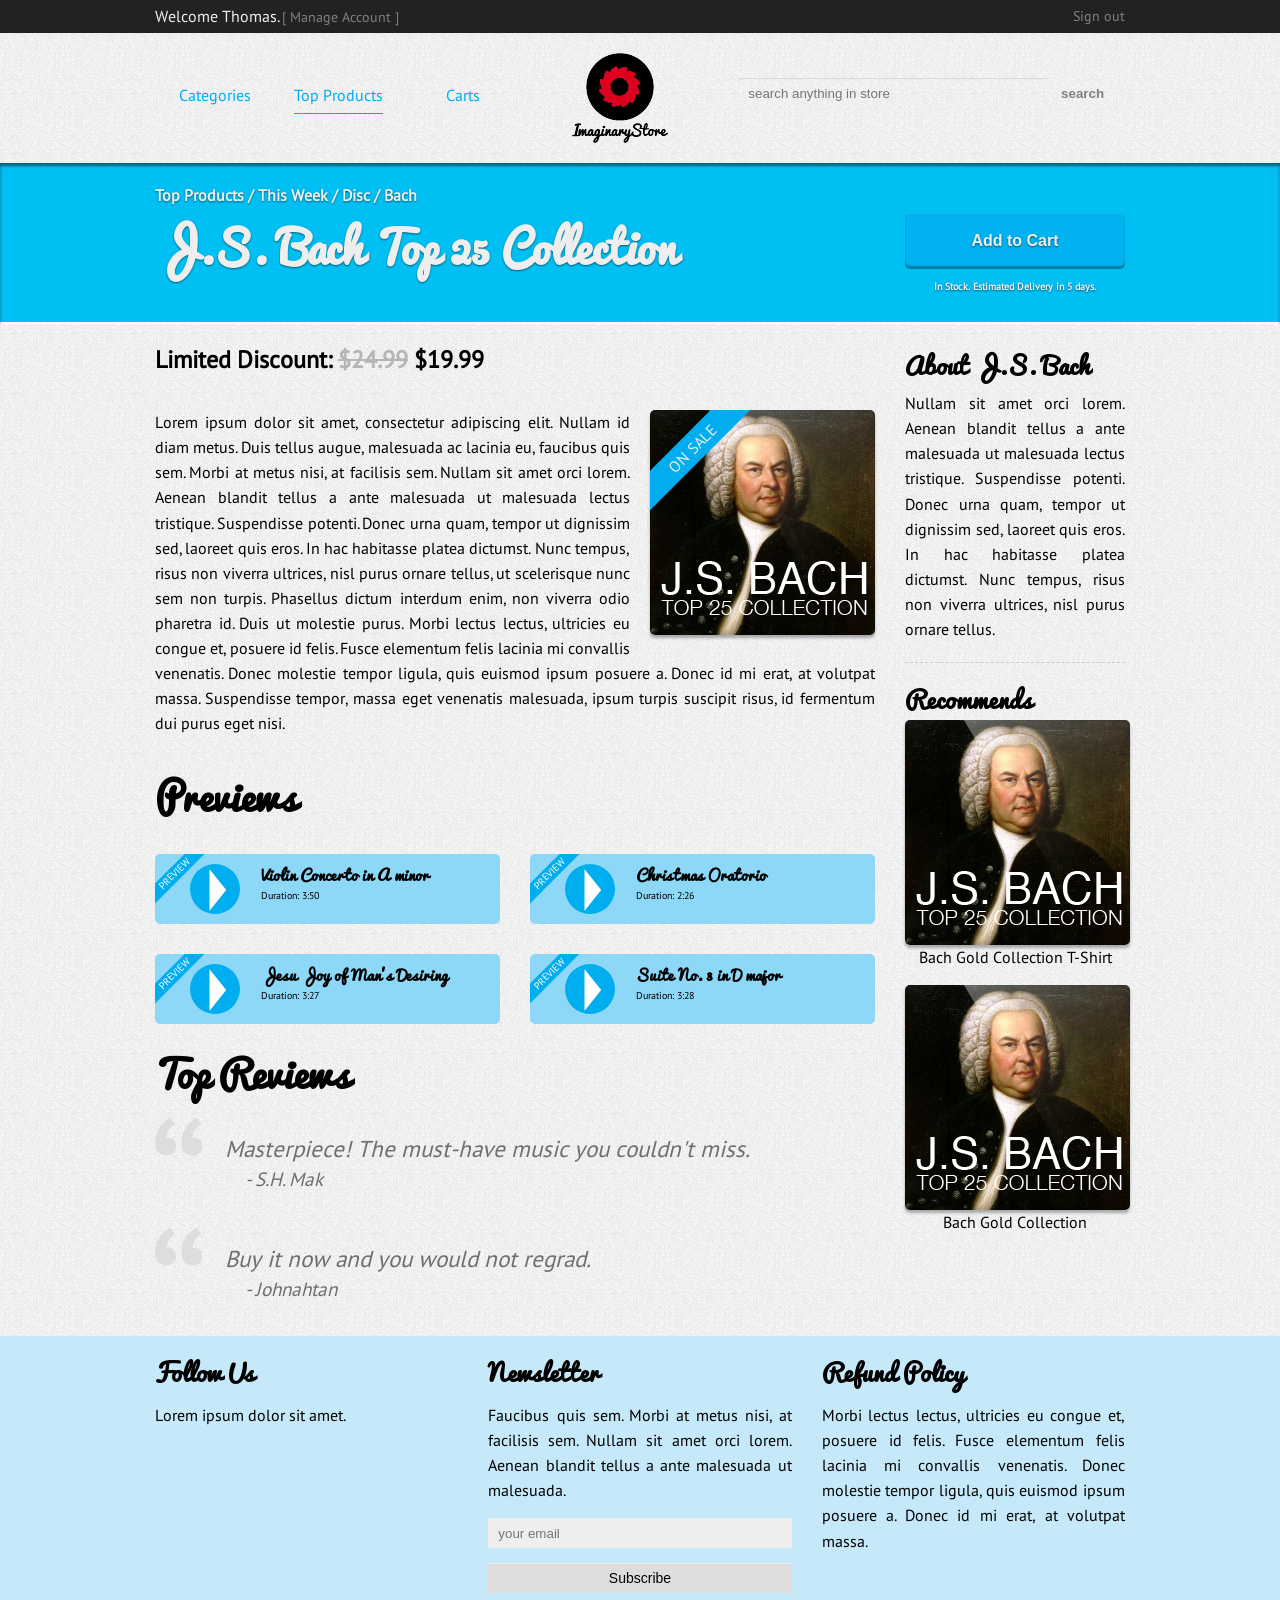
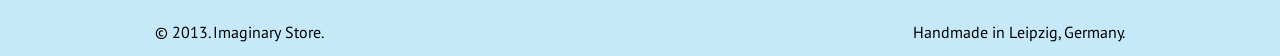
<file: index.html>
<!doctype html>
<html>
  <head>
    <meta charset="utf-8" />
    <meta name="viewport" content="width=device-width, initial-scale=1" />
    <title>Imaginary Store</title>
    <link href="style.css" rel="stylesheet" type="text/css" />
  </head>

  <body>
    <header id="top">
      <div class="fix-size">
        <p class="c9 left">Welcome Thomas. <a href="">[ Manage Account ]</a></p>
        <p class="c3 left">
          <a href="#main-nav" class="hide"
            ><img src="images/nav-btn.png" alt="button"
          /></a>
          <a href="" class="right">Sign out</a>
        </p>
      </div>
      <div class="clear"></div>
    </header>
    <!-- header -->

    <nav>
      <div class="fix-size">
        <ul class="c5 left show">
          <li><a href="">Categories</a></li>
          <li><a href="">Top Products</a></li>
          <li><a href="">Carts</a></li>
        </ul>
        <a href="" class="c2 left c">
          <img src="images/logo.png" alt="logo" />
        </a>
        <form action="#" class="c5 left show">
          <input
            type="search"
            placeholder="search anything in store"
            required
          />
          <input type="submit" value="search" />
        </form>
      </div>
      <div class="clear"></div>
    </nav>
    <!-- nav -->

    <section id="banner">
      <div class="fix-size">
        <section class="c9 left c">
          <p>Top Products / This Week / Disc / Bach</p>
          <h1>J.S. Bach Top 25 Collection</h1>
        </section>
        <aside class="c3 left c">
          <button>Add to Cart</button>
          <p>In Stock. Estimated Delivery in 5 days.</p>
        </aside>
      </div>
      <div class="clear"></div>
    </section>
    <!-- banner -->

    <section id="main">
      <div class="fix-size">
        <section class="c9 left c">
          <h3>Limited Discount: <del>$24.99</del> $19.99</h3>
          <div class="trans right">
            <div class="cover">
              <div class="face">
                <p class="on-sale">ON SALE</p>
              </div>
              <div class="face back">
                <b>J.S. Bach - Top 25 Collection</b>
                <ol>
                  <li>Violin Concerto in A minor</li>
                  <li>Christmas Oratorio</li>
                  <li>Jesu Joy of Man's Desiring</li>
                  <li>Suite No. 3 in D major</li>
                  <!-- text -->
                </ol>
              </div>
            </div>
          </div>
          <!-- trans -->

          <p>
            Lorem ipsum dolor sit amet, consectetur adipiscing elit. Nullam id
            diam metus. Duis tellus augue, malesuada ac lacinia eu, faucibus
            quis sem. Morbi at metus nisi, at facilisis sem. Nullam sit amet
            orci lorem. Aenean blandit tellus a ante malesuada ut malesuada
            lectus tristique. Suspendisse potenti. Donec urna quam, tempor ut
            dignissim sed, laoreet quis eros. In hac habitasse platea dictumst.
            Nunc tempus, risus non viverra ultrices, nisl purus ornare tellus,
            ut scelerisque nunc sem non turpis. Phasellus dictum interdum enim,
            non viverra odio pharetra id. Duis ut molestie purus. Morbi lectus
            lectus, ultricies eu congue et, posuere id felis. Fusce elementum
            felis lacinia mi convallis venenatis. Donec molestie tempor ligula,
            quis euismod ipsum posuere a. Donec id mi erat, at volutpat massa.
            Suspendisse tempor, massa eget venenatis malesuada, ipsum turpis
            suscipit risus, id fermentum dui purus eget nisi.<!-- text -->
          </p>

          <h2>Previews</h2>
          <ul class="preview">
            <li class="left">
              <a href="">
                <div class="c3 left">
                  <p class="title">PREVIEW</p>
                  <div class="circle"><div class="triangle">&#9658;</div></div>
                </div>
                <div class="c9 left">
                  <b>Violin Concerto in A minor</b
                  ><!-- text -->
                  <small>Duration: 3:50</small>
                </div>
                <div class="clear"></div>
              </a>
            </li>
            <!-- element -->

            <li class="right">
              <a href="">
                <div class="c3 left">
                  <p class="title">PREVIEW</p>
                  <div class="circle"><div class="triangle">&#9658;</div></div>
                </div>
                <div class="c9 left">
                  <b>Christmas Oratorio</b
                  ><!-- text -->
                  <small>Duration: 2:26</small>
                </div>
                <div class="clear"></div>
              </a>
            </li>
            <!-- element -->
            <li class="clear"></li>

            <li class="left">
              <a href="">
                <div class="c3 left">
                  <p class="title">PREVIEW</p>
                  <div class="circle"><div class="triangle">&#9658;</div></div>
                </div>
                <div class="c9 left">
                  <b>Jesu Joy of Man's Desiring</b
                  ><!-- text -->
                  <small>Duration: 3:27</small>
                </div>
                <div class="clear"></div>
              </a>
            </li>
            <!-- element -->

            <li class="right">
              <a href="">
                <div class="c3 left">
                  <p class="title">PREVIEW</p>
                  <div class="circle"><div class="triangle">&#9658;</div></div>
                </div>
                <div class="c9 left">
                  <b>Suite No. 3 in D major</b
                  ><!-- text -->
                  <small>Duration: 3:28</small>
                </div>
                <div class="clear"></div>
              </a>
            </li>
            <!-- element -->
          </ul>
          <div class="clear"></div>

          <h2>Top Reviews</h2>
          <blockquote>
            <div class="quote">&ldquo;</div>
            <p>
              Masterpiece! The must-have music you couldn't miss.<small
                >- S.H. Mak</small
              >
            </p>
          </blockquote>

          <blockquote>
            <div class="quote">&ldquo;</div>
            <p>
              Buy it now and you would not regrad. <small>- Johnahtan</small>
            </p>
          </blockquote>
        </section>
        <aside class="c3 left c">
          <h3>About J.S. Bach</h3>
          <p class="about">
            Nullam sit amet orci lorem. Aenean blandit tellus a ante malesuada
            ut malesuada lectus tristique. Suspendisse potenti. Donec urna quam,
            tempor ut dignissim sed, laoreet quis eros. In hac habitasse platea
            dictumst. Nunc tempus, risus non viverra ultrices, nisl purus ornare
            tellus.
          </p>

          <h3>Recommends</h3>
          <div class="aside-cover">
            <div class="trans">
              <div class="cover">
                <div class="face"></div>
                <div class="face back">
                  <b>J.S. Bach - Top 25 Collection</b>
                  <ol>
                    <li>Violin Concerto in A minor</li>
                    <li>Christmas Oratorio</li>
                    <li>Jesu Joy of Man's Desiring</li>
                    <li>Suite No. 3 in D major</li>
                    <!-- text -->
                  </ol>
                  <button>Go to Album</button>
                </div>
              </div>
            </div>
            <!-- trans -->
            <p>Bach Gold Collection T-Shirt</p>
          </div>
          <!-- aside cover -->

          <div class="aside-cover">
            <div class="trans">
              <div class="cover">
                <div class="face"></div>
                <div class="face back">
                  <b>J.S. Bach - Top 25 Collection</b>
                  <ol>
                    <li>Violin Concerto in A minor</li>
                    <li>Christmas Oratorio</li>
                    <li>Jesu Joy of Man's Desiring</li>
                    <li>Suite No. 3 in D major</li>
                    <!-- text -->
                  </ol>
                  <button>Go to Album</button>
                </div>
              </div>
            </div>
            <!-- trans -->
            <p>Bach Gold Collection</p>
          </div>
          <!-- aside cover -->
        </aside>
      </div>
      <div class="clear"></div>

      <nav id="main-nav" class="c12 c hide">
        <ul>
          <li>
            <a href="#top"><span class="arrow"></span>Back to Top</a>
          </li>
          <li><a href="">Categories</a></li>
          <li><a href="">Top Products</a></li>
          <li><a href="">Carts</a></li>
          <li><a href="">Your Account</a></li>
        </ul>
        <form action="#">
          <input type="search" placeholder="search in store" required />
          <input type="submit" value="go" />
        </form>
      </nav>
      <!-- main nav -->
      <div class="clear"></div>
    </section>
    <!-- main -->

    <section id="info">
      <div class="fix-size">
        <div class="c4 left c">
          <h3>Follow Us</h3>
          <p>Lorem ipsum dolor sit amet.</p>
        </div>
        <div class="c4 left c">
          <h3>Newsletter</h3>
          <p>
            Faucibus quis sem. Morbi at metus nisi, at facilisis sem. Nullam sit
            amet orci lorem. Aenean blandit tellus a ante malesuada ut
            malesuada.
          </p>
          <form action="#">
            <input type="email" placeholder="your email" required />
            <input type="submit" value="Subscribe" />
          </form>
        </div>
        <div class="c4 left c">
          <h3>Refund Policy</h3>
          <p>
            Morbi lectus lectus, ultricies eu congue et, posuere id felis. Fusce
            elementum felis lacinia mi convallis venenatis. Donec molestie
            tempor ligula, quis euismod ipsum posuere a. Donec id mi erat, at
            volutpat massa.
          </p>
        </div>
      </div>
      <div class="clear"></div>
    </section>
    <!-- info -->

    <footer>
      <div class="fix-size">
        <div class="c12 c">
          <span>&copy; 2013. Imaginary Store.</span>
          <span class="right">Handmade in Leipzig, Germany.</span>
        </div>
      </div>
      <div class="clear"></div>
    </footer>
    <!-- footer -->
  </body>
</html>
</file>
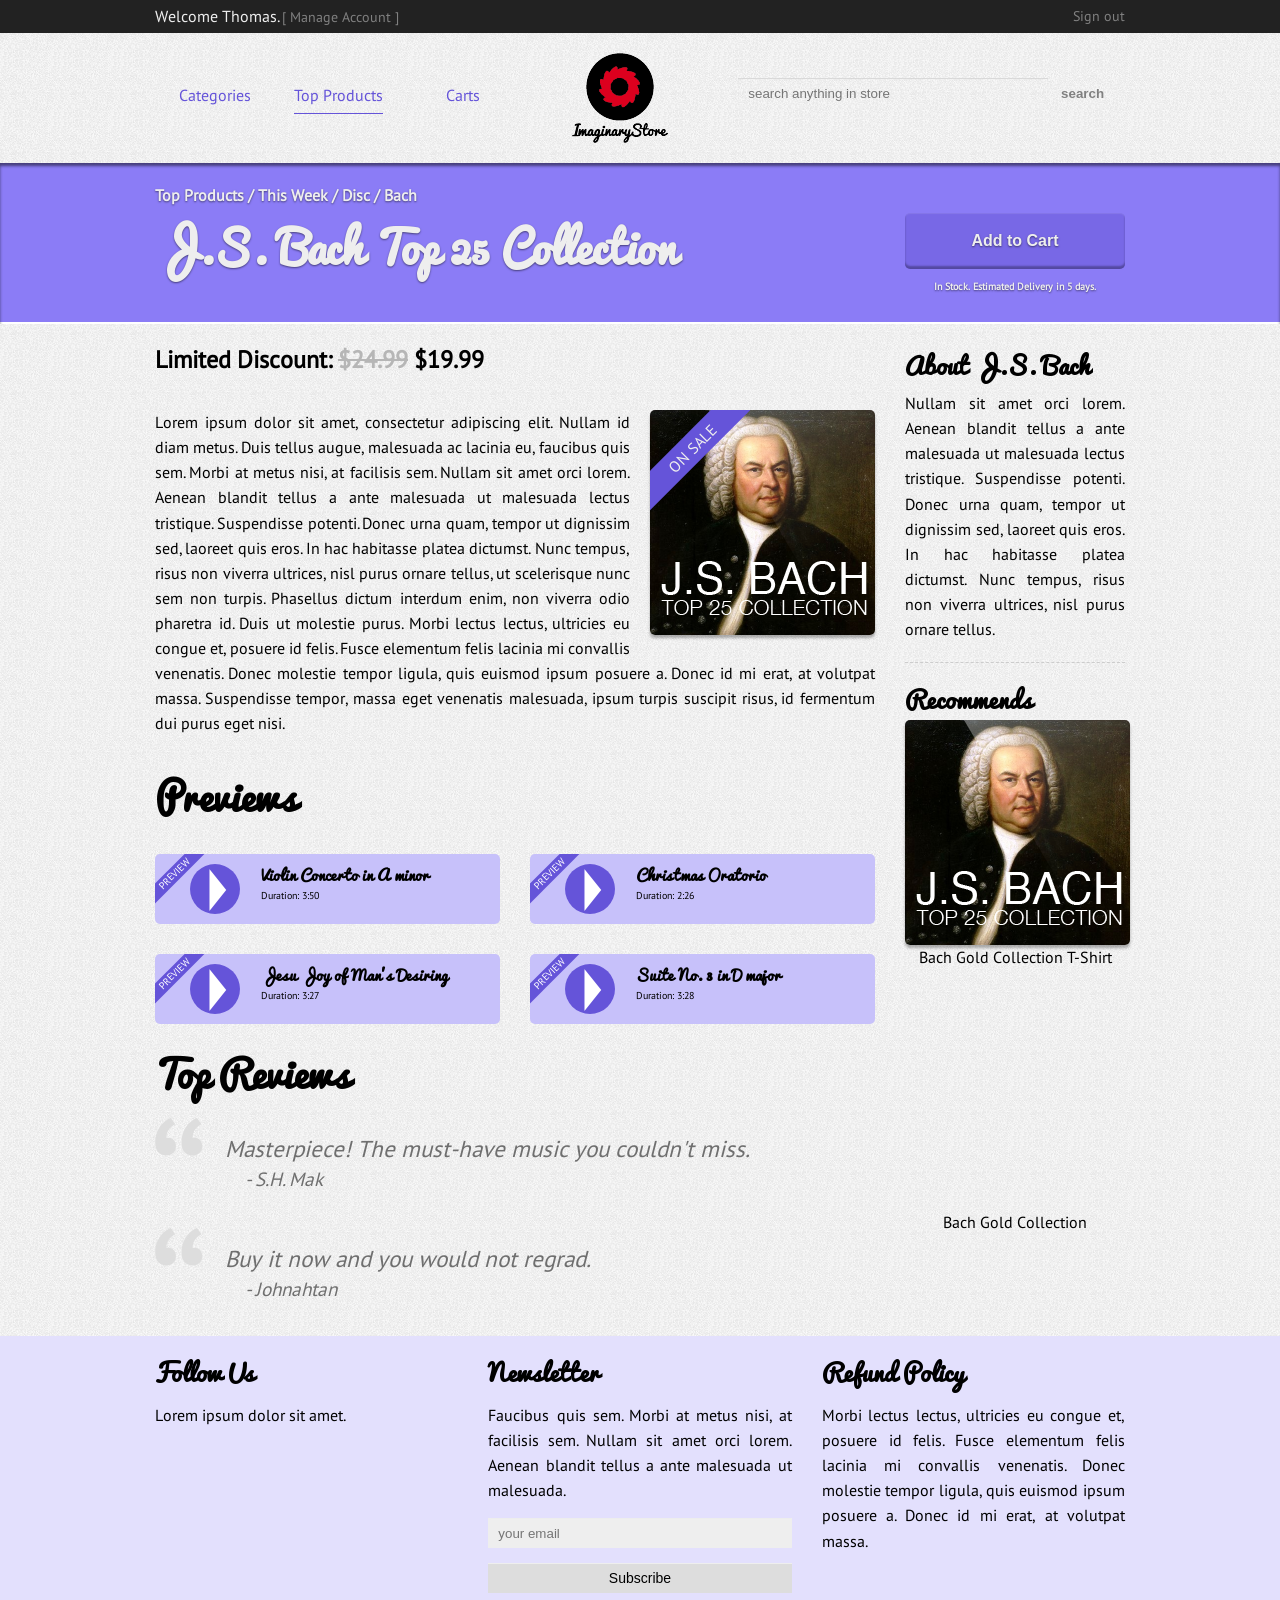
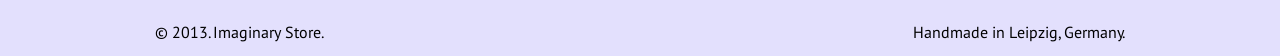
<file: index-purple.html>
<!doctype html>
<html>
  <head>
    <meta charset="utf-8" />
    <meta name="viewport" content="width=device-width, initial-scale=1" />
    <title>Imaginary Store</title>
    <link href="style-purple.css" rel="stylesheet" type="text/css" />
  </head>

  <body>
    <header id="top">
      <div class="fix-size">
        <p class="c9 left">Welcome Thomas. <a href="">[ Manage Account ]</a></p>
        <p class="c3 left">
          <a href="#main-nav" class="hide"
            ><img src="images/nav-btn.png" alt="button"
          /></a>
          <a href="" class="right">Sign out</a>
        </p>
      </div>
      <div class="clear"></div>
    </header>
    <!-- header -->

    <nav>
      <div class="fix-size">
        <ul class="c5 left show">
          <li><a href="">Categories</a></li>
          <li><a href="">Top Products</a></li>
          <li><a href="">Carts</a></li>
        </ul>
        <a href="" class="c2 left c">
          <img src="images/logo.png" alt="logo" />
        </a>
        <form action="#" class="c5 left show">
          <input
            type="search"
            placeholder="search anything in store"
            required
          />
          <input type="submit" value="search" />
        </form>
      </div>
      <div class="clear"></div>
    </nav>
    <!-- nav -->

    <section id="banner">
      <div class="fix-size">
        <section class="c9 left c">
          <p>Top Products / This Week / Disc / Bach</p>
          <h1>J.S. Bach Top 25 Collection</h1>
        </section>
        <aside class="c3 left c">
          <button>Add to Cart</button>
          <p>In Stock. Estimated Delivery in 5 days.</p>
        </aside>
      </div>
      <div class="clear"></div>
    </section>
    <!-- banner -->

    <section id="main">
      <div class="fix-size">
        <section class="c9 left c">
          <h3>Limited Discount: <del>$24.99</del> $19.99</h3>
          <div class="trans right">
            <div class="cover">
              <div class="face">
                <p class="on-sale">ON SALE</p>
              </div>
              <div class="face back">
                <b>J.S. Bach - Top 25 Collection</b>
                <ol>
                  <li>Violin Concerto in A minor</li>
                  <li>Christmas Oratorio</li>
                  <li>Jesu Joy of Man's Desiring</li>
                  <li>Suite No. 3 in D major</li>
                  <!-- text -->
                </ol>
              </div>
            </div>
          </div>
          <!-- trans -->

          <p>
            Lorem ipsum dolor sit amet, consectetur adipiscing elit. Nullam id
            diam metus. Duis tellus augue, malesuada ac lacinia eu, faucibus
            quis sem. Morbi at metus nisi, at facilisis sem. Nullam sit amet
            orci lorem. Aenean blandit tellus a ante malesuada ut malesuada
            lectus tristique. Suspendisse potenti. Donec urna quam, tempor ut
            dignissim sed, laoreet quis eros. In hac habitasse platea dictumst.
            Nunc tempus, risus non viverra ultrices, nisl purus ornare tellus,
            ut scelerisque nunc sem non turpis. Phasellus dictum interdum enim,
            non viverra odio pharetra id. Duis ut molestie purus. Morbi lectus
            lectus, ultricies eu congue et, posuere id felis. Fusce elementum
            felis lacinia mi convallis venenatis. Donec molestie tempor ligula,
            quis euismod ipsum posuere a. Donec id mi erat, at volutpat massa.
            Suspendisse tempor, massa eget venenatis malesuada, ipsum turpis
            suscipit risus, id fermentum dui purus eget nisi.<!-- text -->
          </p>

          <h2>Previews</h2>
          <ul class="preview">
            <li class="left">
              <a href="">
                <div class="c3 left">
                  <p class="title">PREVIEW</p>
                  <div class="circle"><div class="triangle">&#9658;</div></div>
                </div>
                <div class="c9 left">
                  <b>Violin Concerto in A minor</b
                  ><!-- text -->
                  <small>Duration: 3:50</small>
                </div>
                <div class="clear"></div>
              </a>
            </li>
            <!-- element -->

            <li class="right">
              <a href="">
                <div class="c3 left">
                  <p class="title">PREVIEW</p>
                  <div class="circle"><div class="triangle">&#9658;</div></div>
                </div>
                <div class="c9 left">
                  <b>Christmas Oratorio</b
                  ><!-- text -->
                  <small>Duration: 2:26</small>
                </div>
                <div class="clear"></div>
              </a>
            </li>
            <!-- element -->
            <li class="clear"></li>

            <li class="left">
              <a href="">
                <div class="c3 left">
                  <p class="title">PREVIEW</p>
                  <div class="circle"><div class="triangle">&#9658;</div></div>
                </div>
                <div class="c9 left">
                  <b>Jesu Joy of Man's Desiring</b
                  ><!-- text -->
                  <small>Duration: 3:27</small>
                </div>
                <div class="clear"></div>
              </a>
            </li>
            <!-- element -->

            <li class="right">
              <a href="">
                <div class="c3 left">
                  <p class="title">PREVIEW</p>
                  <div class="circle"><div class="triangle">&#9658;</div></div>
                </div>
                <div class="c9 left">
                  <b>Suite No. 3 in D major</b
                  ><!-- text -->
                  <small>Duration: 3:28</small>
                </div>
                <div class="clear"></div>
              </a>
            </li>
            <!-- element -->
          </ul>
          <div class="clear"></div>

          <h2>Top Reviews</h2>
          <blockquote>
            <div class="quote">&ldquo;</div>
            <p>
              Masterpiece! The must-have music you couldn't miss.<small
                >- S.H. Mak</small
              >
            </p>
          </blockquote>

          <blockquote>
            <div class="quote">&ldquo;</div>
            <p>
              Buy it now and you would not regrad. <small>- Johnahtan</small>
            </p>
          </blockquote>
        </section>
        <aside class="c3 left c">
          <h3>About J.S. Bach</h3>
          <p class="about">
            Nullam sit amet orci lorem. Aenean blandit tellus a ante malesuada
            ut malesuada lectus tristique. Suspendisse potenti. Donec urna quam,
            tempor ut dignissim sed, laoreet quis eros. In hac habitasse platea
            dictumst. Nunc tempus, risus non viverra ultrices, nisl purus ornare
            tellus.
          </p>

          <h3>Recommends</h3>
          <div class="aside-cover">
            <div class="trans">
              <div class="cover">
                <div class="face"></div>
                <div class="face back">
                  <b>J.S. Bach - Top 25 Collection</b>
                  <ol>
                    <li>Violin Concerto in A minor</li>
                    <li>Christmas Oratorio</li>
                    <li>Jesu Joy of Man's Desiring</li>
                    <li>Suite No. 3 in D major</li>
                    <!-- text -->
                  </ol>
                  <button>Go to Album</button>
                </div>
              </div>
            </div>
            <!-- trans -->
            <p>Bach Gold Collection T-Shirt</p>
          </div>
          <!-- aside cover -->

          <div class="aside-cover">
            <div class="trans">
              <div class="cover">
                <div class="face"></div>
                <div class="face back">
                  <b>J.S. Bach - Top 25 Collection</b>
                  <ol>
                    <li>Violin Concerto in A minor</li>
                    <li>Christmas Oratorio</li>
                    <li>Jesu Joy of Man's Desiring</li>
                    <li>Suite No. 3 in D major</li>
                    <!-- text -->
                  </ol>
                  <button>Go to Album</button>
                </div>
              </div>
            </div>
            <!-- trans -->
            <p>Bach Gold Collection</p>
          </div>
          <!-- aside cover -->
        </aside>
      </div>
      <div class="clear"></div>

      <nav id="main-nav" class="c12 c hide">
        <ul>
          <li>
            <a href="#top"><span class="arrow"></span>Back to Top</a>
          </li>
          <li><a href="">Categories</a></li>
          <li><a href="">Top Products</a></li>
          <li><a href="">Carts</a></li>
          <li><a href="">Your Account</a></li>
        </ul>
        <form action="#">
          <input type="search" placeholder="search in store" required />
          <input type="submit" value="go" />
        </form>
      </nav>
      <!-- main nav -->
      <div class="clear"></div>
    </section>
    <!-- main -->

    <section id="info">
      <div class="fix-size">
        <div class="c4 left c">
          <h3>Follow Us</h3>
          <p>Lorem ipsum dolor sit amet.</p>
        </div>
        <div class="c4 left c">
          <h3>Newsletter</h3>
          <p>
            Faucibus quis sem. Morbi at metus nisi, at facilisis sem. Nullam sit
            amet orci lorem. Aenean blandit tellus a ante malesuada ut
            malesuada.
          </p>
          <form action="#">
            <input type="email" placeholder="your email" required />
            <input type="submit" value="Subscribe" />
          </form>
        </div>
        <div class="c4 left c">
          <h3>Refund Policy</h3>
          <p>
            Morbi lectus lectus, ultricies eu congue et, posuere id felis. Fusce
            elementum felis lacinia mi convallis venenatis. Donec molestie
            tempor ligula, quis euismod ipsum posuere a. Donec id mi erat, at
            volutpat massa.
          </p>
        </div>
      </div>
      <div class="clear"></div>
    </section>
    <!-- info -->

    <footer>
      <div class="fix-size">
        <div class="c12 c">
          <span>&copy; 2013. Imaginary Store.</span>
          <span class="right">Handmade in Leipzig, Germany.</span>
        </div>
      </div>
      <div class="clear"></div>
    </footer>
    <!-- footer -->
  </body>
</html>
</file>
<file: style.css>
@charset "utf-8";
/* CSS Document */
* {
  margin: 0;
  padding: 0;
}
ul li {
  list-style: none;
}
a {
  text-decoration: none;
}
.clear {
  clear: both;
}
.left {
  float: left;
}
.right {
  float: right;
}
.hide {
  display: none;
}
::selection {
  background: #dc001e;
  color: #fff;
}
::-moz-selection {
  background: #dc001e;
  color: #fff;
}
.c2 {
  width: 16.6666%;
}
.c3 {
  width: 25%;
}
.c4 {
  width: 33.3333%;
}
.c5 {
  width: 41.6666%;
}
.c9 {
  width: 75%;
}
.c12 {
  width: 100%;
}
.c2,
.c3,
.c4,
.c5,
.c9,
.c12 {
  padding: 0 15px;
  box-sizing: border-box;
  -moz-box-sizing: border-box;
}
.fix-size {
  max-width: 1000px;
  margin: auto;
}
/* core */
@font-face {
  font-family: font1;
  src: url(fonts/pacifico.woff);
}
@font-face {
  font-family: font2;
  src: url(fonts/ptsans.woff);
}
body {
  font-family: font2;
  font-size: 15.5px;
  color: #222;
  background: url(images/bg.png);
  line-height: 1.62em;
}
/* header */
header {
  color: #eee;
  background: #222;
  line-height: 32px;
}
header a {
  color: #808080;
  font-size: 14px;
}
/* footer */
footer {
  color: #eee;
  background: #222;
  line-height: 48px;
}
/* nav */
body > nav ul {
  margin-top: 45px;
}
body > nav ul li {
  width: 31%;
  display: inline-block;
  text-align: center;
}
body > nav ul li a {
  color: #dc001e;
  display: inline-block;
  padding: 5px 0;
}
body > nav ul li:nth-child(2) a {
  border-bottom: solid 1px;
}
body > nav ul:hover li a {
  border-bottom: none;
}
body > nav ul li:hover a {
  border-bottom: solid 1px;
}
body > nav a.c2 {
  display: block;
}
body > nav a img {
  display: block;
  margin: 20px 0;
}
body > nav form {
  margin-top: 45px;
}
input,
button {
  width: 100%;
  height: 30px;
  color: #a9a9a9;
  background: none;
  border: none;
  outline: none;
}
body > nav input[type="search"] {
  width: 80%;
  box-shadow: inset 0 1px 1px rgba(210, 210, 210, 0.8);
  text-indent: 10px;
}
body > nav input[type="search"]:focus {
  background: #fff;
  box-shadow: inset 0 1px 1px rgba(170, 170, 170, 0.7);
}
body > nav input[type="submit"] {
  width: 16%;
  font-weight: bold;
  color: #808080;
}
body > nav input[type="search"]:focus + input {
  background: #fff;
  box-shadow: inset 0 1px 1px rgba(170, 170, 170, 0.7);
}
/* banner */
#banner {
  background: #c33;
  box-shadow:
    inset 0 3px 3px rgba(0, 0, 0, 0.5),
    inset 0 -2px #fff;
  font-weight: bold;
  padding: 20px 0;
  color: #eee;
  text-shadow: 0 1px 2px rgba(0, 0, 0, 0.5);
}
h1,
h2,
h3 {
  font-family: font1;
  line-height: normal;
  padding-bottom: 10px;
}
h1 {
  font-size: 44px;
}
h2 {
  font-size: 38px;
}
h3 {
  font-size: 24px;
}
#banner aside button {
  height: 56px;
  border-radius: 5px;
  margin-top: 30px;
  font-size: 16px;
  font-weight: bold;
  color: #eee;
  box-shadow:
    inset 0 -3px 2px rgba(0, 0, 0, 0.3),
    inset 0 1px 1px rgba(255, 255, 255, 0.1);
  background: #b23434;
  text-shadow: 0 1px 2px rgba(0, 0, 0, 0.5);
}
#banner aside button:hover {
  box-shadow:
    inset 0 2px 2px rgba(0, 0, 0, 0.1),
    inset 0 -2px rgba(255, 255, 255, 0.1);
}
#banner aside button:active {
  box-shadow:
    inset 0 2px 2px rgba(0, 0, 0, 0.1),
    inset 0 -2px rgba(255, 255, 255, 0.1);
  background: #8f292b;
}
#banner aside p {
  text-align: center;
  font-size: 10px;
  padding: 5px 0;
}
/* main */
#main {
  padding-top: 20px;
  overflow: hidden;
}
#main section > .right {
  margin-left: 20px;
  margin-bottom: 10px;
}
#main section h3 {
  font-family: font2;
  font-size: 24px !important;
  margin-bottom: 25px;
}
#main section h3 del {
  color: #b6b6b6;
}
#main section > p {
  text-align: justify;
  margin-bottom: 25px;
}
/* trans */
.trans {
  width: 225px;
  height: 225px;
  margin: auto;
  perspective: 800px;
  -webkit-perspective: 800px;
}
.trans .cover {
  width: 225px;
  height: 225px;
  position: relative;
  transform-style: preserve-3d;
  -webkit-transform-style: preserve-3d;
  transition: all 0.5s ease-out;
  -webkit-transition: all 0.5s ease-out;
}
.trans .face {
  background: url(images/disc-cover.png) no-repeat;
  width: 205px;
  height: 205px;
  padding: 10px;
  border-radius: 5px;
  transform-style: preserve-3d;
  -webkit-transform-style: preserve-3d;
  backface-visibility: hidden;
  -webkit-backface-visibility: hidden;
  box-shadow: 0 3px 3px rgba(0, 0, 0, 0.3);
  position: absolute;
  overflow: hidden;
}
.trans .back {
  box-shadow:
    0 3px 3px rgba(0, 0, 0, 0.3),
    inset 0 225px rgba(255, 255, 255, 0.7);
  text-align: center;
  transform: rotateY(180deg);
  -webkit-transform: rotateY(180deg);
  padding: 9px;
  border: solid 1px;
}
.trans:hover .cover {
  transform: rotateY(-180deg);
  -webkit-transform: rotateY(-180deg);
}
.trans .back b {
  font-size: 14px;
}
.trans .back ol {
  margin-top: 10px;
}
.trans .back ol li {
  list-style: decimal inside;
  line-height: 28px;
  text-align: left;
}
.trans .on-sale {
  background: rgba(255, 0, 0, 0.7);
  color: #eee;
  transform: rotate(-45deg);
  -webkit-transform: rotate(-45deg);
  margin-top: 14px;
  margin-left: -140px;
  text-align: center;
  line-height: 28px;
}
.trans .back button {
  color: #eee;
  background: #c33;
  border-radius: 4px;
  margin-top: 10px;
  width: 100px;
}
.trans .back button:hover {
  background: rgba(204, 51, 51, 0.8);
}
/* main */
#main .preview li {
  width: 50%;
}
#main .preview li a {
  display: block;
  background: #fac7d2;
  border-radius: 5px;
  margin: 15px;
  overflow: hidden;
  color: #222;
  position: relative;
  padding: 10px;
}
#main .preview li.left a {
  margin-left: 0;
}
#main .preview li.right a {
  margin-right: 0;
}
#main .preview .title {
  color: #fff;
  font-size: 10px;
  display: block;
  padding: 0 20px;
  line-height: 14px;
  display: block;
  background: #fe0000;
  transform: rotate(-45deg);
  -webkit-transform: rotate(-45deg);
  position: absolute;
  top: 13px;
  left: -20px;
}
#main .preview .circle {
  margin-left: 10px;
  width: 50px;
  height: 50px;
  border-radius: 50%;
  background: #fe0000;
  position: relative;
}
#main .preview .triangle {
  color: #fff;
  font-size: 28px;
  transform: scaleY(2.5);
  -webkit-transform: scaleY(2.5);
  top: 7px;
  left: 14px;
  position: absolute;
}
#main .preview b {
  font-family: font1;
  display: block;
  line-height: 22px;
}
#main .preview small {
  font-size: 10px;
  display: block;
  line-height: 20px;
}
#main blockquote {
  position: relative;
  margin-bottom: 35px;
}
#main blockquote .quote {
  font-size: 18px;
  transform: scale(10, 10);
  -webkit-transform: scale(10, 10);
  color: #ddd;
  position: absolute;
  left: 20px;
  top: 65px;
}
#main blockquote p {
  padding-top: 20px;
  padding-left: 70px;
  font-size: 23px;
  font-style: italic;
  color: #6f6f6f;
}
#main blockquote small {
  display: block;
  margin-left: 20px;
  margin-top: 5px;
}
#main aside h3 {
  padding-bottom: 0px;
}
#main aside p {
  text-align: center;
}
#main aside .about {
  margin-bottom: 15px;
  padding-bottom: 20px;
  border-bottom: #ccc dashed 1px;
  text-align: justify;
  margin-top: 5px;
}
#main aside .aside-cover {
  margin-bottom: 15px;
}
/* info */
#info {
  padding: 15px 0;
  background: #ccc;
}
#info p {
  margin-bottom: 15px;
  text-align: justify;
}
#info input[type="email"] {
  text-indent: 10px;
  background: #eee;
  box-shadow: inset 0 1px 1px #eee;
  margin-bottom: 15px;
}
#info input[type="submit"] {
  background: #ddd;
  color: #000;
  box-shadow: inset 0 1px #eee;
  font-size: 14px;
}

/* small screen */
@media (max-width: 800px) {
  .hide {
    display: block;
  }
  .show {
    display: none;
  }
  .c {
    width: 100%;
  }
  header a.right {
    float: left;
  }
  header a.hide {
    float: right;
  }
  header a.hide img {
    display: block;
    margin: 6px;
  }
  body > nav a.c2 img {
    margin: 20px auto;
  }
  #banner {
    padding-bottom: 10px;
  }
  h1 {
    font-size: 34px;
  }
  h2 {
    font-size: 28px;
  }
  h3 {
    font-size: 18px;
  }
  #main .preview li {
    width: 100%;
  }
  #main .preview li a {
    margin: 15px 0;
  }
  #main aside .aside-cover {
    width: 50%;
    float: left;
  }
  #main-nav {
    margin: 50px 0;
  }
  #main-nav ul li a {
    display: block;
    line-height: 56px;
    border-top: #ddd solid 1px;
    color: #dc001e;
    padding: 0 10px;
    transition: all 0.5s linear;
    -webkit-transition: all 0.5s linear;
  }
  #main-nav ul li:last-child a {
    border-bottom: #ddd solid 1px;
  }
  #main-nav ul li a:hover {
    background: rgba(250, 199, 210, 0.5);
  }
  #main-nav .arrow {
    background: url(images/arrow.png) no-repeat bottom;
    width: 30px;
    height: 20px;
    display: inline-block;
    transition: all 0.5s linear;
    -webkit-transition: all 0.5s linear;
  }
  #main-nav ul li:first-child a:hover .arrow {
    background: url(images/double-arrow.png) no-repeat bottom;
  }
  #main-nav input {
    border: #aaa solid 1px;
    height: 34px;
    margin: 10px 0;
  }
  #main-nav input[type="search"] {
    box-shadow: inset 0 1px 1px rgba(170, 170, 170, 0.4);
    text-indent: 10px;
  }
  #main-nav input[type="submit"] {
    color: #222;
  }
}
@media (max-width: 500px) {
  header p.c9 {
    width: 66.6666%;
  }
  header p.c3 {
    width: 33.3333%;
  }
}
/* ===== BAI THUC HANH PHOI MAU DON TONG ===== */

/* Màu chữ chính */
body {
  color: #000000;
}

/* Bước 2: nền chính */
#banner {
  background: #00bff2;
}

/* Màu link theo màu chủ đạo */
body > nav ul li a,
#main-nav ul li a {
  color: #00adee;
}

/* Bước 3: ON SALE + PREVIEW */
.trans .on-sale,
#main .preview .title,
#main .preview .circle {
  background: #00adee;
}

/* Các nút */
.trans .back button,
#banner aside button {
  background: #00b2ef;
}

.trans .back button:hover,
#banner aside button:active {
  background: #00adee;
}

/* Bước 4: nền phần nội dung */
#main .preview li a {
  background: #8dd7f7;
  color: #000000;
}

/* Bước 5: phần cuối trang */
#info,
footer {
  background: #c6e9fa;
  color: #000000;
}

/* Đổi hiệu ứng hover hồng sang xanh */
#main-nav ul li a:hover {
  background: rgba(141, 215, 247, 0.5);
}

/* Đổi màu khi bôi đen chữ */
::selection {
  background: #00adee;
  color: #ffffff;
}

::-moz-selection {
  background: #00adee;
  color: #ffffff;
}
/* ===== PHIEN BAN TIM ===== */

#banner {
  background: #8b7cf6 !important;
}

body > nav ul li a,
#main-nav ul li a {
  color: #6554d9 !important;
}

.trans .on-sale,
#main .preview .title,
#main .preview .circle {
  background: #6554d9 !important;
}

.trans .back button,
#banner aside button {
  background: #7868e6 !important;
}

#main .preview li a {
  background: #c7c1fa !important;
  color: #000000 !important;
}

#info,
footer {
  background: #e3e0fd !important;
  color: #000000 !important;
}

#main-nav ul li a:hover {
  background: rgba(199, 193, 250, 0.5) !important;
}
/* ===== PHIEN BAN XANH ===== */

#banner {
  background: #00bff2 !important;
}

body > nav ul li a,
#main-nav ul li a {
  color: #00adee !important;
}

.trans .on-sale,
#main .preview .title,
#main .preview .circle {
  background: #00adee !important;
}

.trans .back button,
#banner aside button {
  background: #00b2ef !important;
}

.trans .back button:hover,
#banner aside button:active {
  background: #00adee !important;
}

#main .preview li a {
  background: #8dd7f7 !important;
  color: #000000 !important;
}

#info,
footer {
  background: #c6e9fa !important;
  color: #000000 !important;
}

#main-nav ul li a:hover {
  background: rgba(141, 215, 247, 0.5) !important;
}
/* ===== BAN XANH - DAT O CUOI FILE ===== */

#banner {
  background: #00bff2 !important;
}

body > nav ul li a,
#main-nav ul li a {
  color: #00adee !important;
}

.trans .on-sale,
#main .preview .title,
#main .preview .circle {
  background: #00adee !important;
}

.trans .back button,
#banner aside button {
  background: #00b2ef !important;
}

.trans .back button:hover,
#banner aside button:active {
  background: #00adee !important;
}

#main .preview li a {
  background: #8dd7f7 !important;
  color: #000000 !important;
}

#info,
footer {
  background: #c6e9fa !important;
  color: #000000 !important;
}

#main-nav ul li a:hover {
  background: rgba(141, 215, 247, 0.5) !important;
}
</file>
<file: style-purple.css>
@charset "utf-8";
/* CSS Document */
* {
  margin: 0;
  padding: 0;
}
ul li {
  list-style: none;
}
a {
  text-decoration: none;
}
.clear {
  clear: both;
}
.left {
  float: left;
}
.right {
  float: right;
}
.hide {
  display: none;
}
::selection {
  background: #dc001e;
  color: #fff;
}
::-moz-selection {
  background: #dc001e;
  color: #fff;
}
.c2 {
  width: 16.6666%;
}
.c3 {
  width: 25%;
}
.c4 {
  width: 33.3333%;
}
.c5 {
  width: 41.6666%;
}
.c9 {
  width: 75%;
}
.c12 {
  width: 100%;
}
.c2,
.c3,
.c4,
.c5,
.c9,
.c12 {
  padding: 0 15px;
  box-sizing: border-box;
  -moz-box-sizing: border-box;
}
.fix-size {
  max-width: 1000px;
  margin: auto;
}
/* core */
@font-face {
  font-family: font1;
  src: url(fonts/pacifico.woff);
}
@font-face {
  font-family: font2;
  src: url(fonts/ptsans.woff);
}
body {
  font-family: font2;
  font-size: 15.5px;
  color: #222;
  background: url(images/bg.png);
  line-height: 1.62em;
}
/* header */
header {
  color: #eee;
  background: #222;
  line-height: 32px;
}
header a {
  color: #808080;
  font-size: 14px;
}
/* footer */
footer {
  color: #eee;
  background: #222;
  line-height: 48px;
}
/* nav */
body > nav ul {
  margin-top: 45px;
}
body > nav ul li {
  width: 31%;
  display: inline-block;
  text-align: center;
}
body > nav ul li a {
  color: #dc001e;
  display: inline-block;
  padding: 5px 0;
}
body > nav ul li:nth-child(2) a {
  border-bottom: solid 1px;
}
body > nav ul:hover li a {
  border-bottom: none;
}
body > nav ul li:hover a {
  border-bottom: solid 1px;
}
body > nav a.c2 {
  display: block;
}
body > nav a img {
  display: block;
  margin: 20px 0;
}
body > nav form {
  margin-top: 45px;
}
input,
button {
  width: 100%;
  height: 30px;
  color: #a9a9a9;
  background: none;
  border: none;
  outline: none;
}
body > nav input[type="search"] {
  width: 80%;
  box-shadow: inset 0 1px 1px rgba(210, 210, 210, 0.8);
  text-indent: 10px;
}
body > nav input[type="search"]:focus {
  background: #fff;
  box-shadow: inset 0 1px 1px rgba(170, 170, 170, 0.7);
}
body > nav input[type="submit"] {
  width: 16%;
  font-weight: bold;
  color: #808080;
}
body > nav input[type="search"]:focus + input {
  background: #fff;
  box-shadow: inset 0 1px 1px rgba(170, 170, 170, 0.7);
}
/* banner */
#banner {
  background: #c33;
  box-shadow:
    inset 0 3px 3px rgba(0, 0, 0, 0.5),
    inset 0 -2px #fff;
  font-weight: bold;
  padding: 20px 0;
  color: #eee;
  text-shadow: 0 1px 2px rgba(0, 0, 0, 0.5);
}
h1,
h2,
h3 {
  font-family: font1;
  line-height: normal;
  padding-bottom: 10px;
}
h1 {
  font-size: 44px;
}
h2 {
  font-size: 38px;
}
h3 {
  font-size: 24px;
}
#banner aside button {
  height: 56px;
  border-radius: 5px;
  margin-top: 30px;
  font-size: 16px;
  font-weight: bold;
  color: #eee;
  box-shadow:
    inset 0 -3px 2px rgba(0, 0, 0, 0.3),
    inset 0 1px 1px rgba(255, 255, 255, 0.1);
  background: #b23434;
  text-shadow: 0 1px 2px rgba(0, 0, 0, 0.5);
}
#banner aside button:hover {
  box-shadow:
    inset 0 2px 2px rgba(0, 0, 0, 0.1),
    inset 0 -2px rgba(255, 255, 255, 0.1);
}
#banner aside button:active {
  box-shadow:
    inset 0 2px 2px rgba(0, 0, 0, 0.1),
    inset 0 -2px rgba(255, 255, 255, 0.1);
  background: #8f292b;
}
#banner aside p {
  text-align: center;
  font-size: 10px;
  padding: 5px 0;
}
/* main */
#main {
  padding-top: 20px;
  overflow: hidden;
}
#main section > .right {
  margin-left: 20px;
  margin-bottom: 10px;
}
#main section h3 {
  font-family: font2;
  font-size: 24px !important;
  margin-bottom: 25px;
}
#main section h3 del {
  color: #b6b6b6;
}
#main section > p {
  text-align: justify;
  margin-bottom: 25px;
}
/* trans */
.trans {
  width: 225px;
  height: 225px;
  margin: auto;
  perspective: 800px;
  -webkit-perspective: 800px;
}
.trans .cover {
  width: 225px;
  height: 225px;
  position: relative;
  transform-style: preserve-3d;
  -webkit-transform-style: preserve-3d;
  transition: all 0.5s ease-out;
  -webkit-transition: all 0.5s ease-out;
}
.trans .face {
  background: url(images/disc-cover.png) no-repeat;
  width: 205px;
  height: 205px;
  padding: 10px;
  border-radius: 5px;
  transform-style: preserve-3d;
  -webkit-transform-style: preserve-3d;
  backface-visibility: hidden;
  -webkit-backface-visibility: hidden;
  box-shadow: 0 3px 3px rgba(0, 0, 0, 0.3);
  position: absolute;
  overflow: hidden;
}
.trans .back {
  box-shadow:
    0 3px 3px rgba(0, 0, 0, 0.3),
    inset 0 225px rgba(255, 255, 255, 0.7);
  text-align: center;
  transform: rotateY(180deg);
  -webkit-transform: rotateY(180deg);
  padding: 9px;
  border: solid 1px;
}
.trans:hover .cover {
  transform: rotateY(-180deg);
  -webkit-transform: rotateY(-180deg);
}
.trans .back b {
  font-size: 14px;
}
.trans .back ol {
  margin-top: 10px;
}
.trans .back ol li {
  list-style: decimal inside;
  line-height: 28px;
  text-align: left;
}
.trans .on-sale {
  background: rgba(255, 0, 0, 0.7);
  color: #eee;
  transform: rotate(-45deg);
  -webkit-transform: rotate(-45deg);
  margin-top: 14px;
  margin-left: -140px;
  text-align: center;
  line-height: 28px;
}
.trans .back button {
  color: #eee;
  background: #c33;
  border-radius: 4px;
  margin-top: 10px;
  width: 100px;
}
.trans .back button:hover {
  background: rgba(204, 51, 51, 0.8);
}
/* main */
#main .preview li {
  width: 50%;
}
#main .preview li a {
  display: block;
  background: #fac7d2;
  border-radius: 5px;
  margin: 15px;
  overflow: hidden;
  color: #222;
  position: relative;
  padding: 10px;
}
#main .preview li.left a {
  margin-left: 0;
}
#main .preview li.right a {
  margin-right: 0;
}
#main .preview .title {
  color: #fff;
  font-size: 10px;
  display: block;
  padding: 0 20px;
  line-height: 14px;
  display: block;
  background: #fe0000;
  transform: rotate(-45deg);
  -webkit-transform: rotate(-45deg);
  position: absolute;
  top: 13px;
  left: -20px;
}
#main .preview .circle {
  margin-left: 10px;
  width: 50px;
  height: 50px;
  border-radius: 50%;
  background: #fe0000;
  position: relative;
}
#main .preview .triangle {
  color: #fff;
  font-size: 28px;
  transform: scaleY(2.5);
  -webkit-transform: scaleY(2.5);
  top: 7px;
  left: 14px;
  position: absolute;
}
#main .preview b {
  font-family: font1;
  display: block;
  line-height: 22px;
}
#main .preview small {
  font-size: 10px;
  display: block;
  line-height: 20px;
}
#main blockquote {
  position: relative;
  margin-bottom: 35px;
}
#main blockquote .quote {
  font-size: 18px;
  transform: scale(10, 10);
  -webkit-transform: scale(10, 10);
  color: #ddd;
  position: absolute;
  left: 20px;
  top: 65px;
}
#main blockquote p {
  padding-top: 20px;
  padding-left: 70px;
  font-size: 23px;
  font-style: italic;
  color: #6f6f6f;
}
#main blockquote small {
  display: block;
  margin-left: 20px;
  margin-top: 5px;
}
#main aside h3 {
  padding-bottom: 0px;
}
#main aside p {
  text-align: center;
}
#main aside .about {
  margin-bottom: 15px;
  padding-bottom: 20px;
  border-bottom: #ccc dashed 1px;
  text-align: justify;
  margin-top: 5px;
}
#main aside .aside-cover {
  margin-bottom: 15px;
}
/* info */
#info {
  padding: 15px 0;
  background: #ccc;
}
#info p {
  margin-bottom: 15px;
  text-align: justify;
}
#info input[type="email"] {
  text-indent: 10px;
  background: #eee;
  box-shadow: inset 0 1px 1px #eee;
  margin-bottom: 15px;
}
#info input[type="submit"] {
  background: #ddd;
  color: #000;
  box-shadow: inset 0 1px #eee;
  font-size: 14px;
}

/* small screen */
@media (max-width: 800px) {
  .hide {
    display: block;
  }
  .show {
    display: none;
  }
  .c {
    width: 100%;
  }
  header a.right {
    float: left;
  }
  header a.hide {
    float: right;
  }
  header a.hide img {
    display: block;
    margin: 6px;
  }
  body > nav a.c2 img {
    margin: 20px auto;
  }
  #banner {
    padding-bottom: 10px;
  }
  h1 {
    font-size: 34px;
  }
  h2 {
    font-size: 28px;
  }
  h3 {
    font-size: 18px;
  }
  #main .preview li {
    width: 100%;
  }
  #main .preview li a {
    margin: 15px 0;
  }
  #main aside .aside-cover {
    width: 50%;
    float: left;
  }
  #main-nav {
    margin: 50px 0;
  }
  #main-nav ul li a {
    display: block;
    line-height: 56px;
    border-top: #ddd solid 1px;
    color: #dc001e;
    padding: 0 10px;
    transition: all 0.5s linear;
    -webkit-transition: all 0.5s linear;
  }
  #main-nav ul li:last-child a {
    border-bottom: #ddd solid 1px;
  }
  #main-nav ul li a:hover {
    background: rgba(250, 199, 210, 0.5);
  }
  #main-nav .arrow {
    background: url(images/arrow.png) no-repeat bottom;
    width: 30px;
    height: 20px;
    display: inline-block;
    transition: all 0.5s linear;
    -webkit-transition: all 0.5s linear;
  }
  #main-nav ul li:first-child a:hover .arrow {
    background: url(images/double-arrow.png) no-repeat bottom;
  }
  #main-nav input {
    border: #aaa solid 1px;
    height: 34px;
    margin: 10px 0;
  }
  #main-nav input[type="search"] {
    box-shadow: inset 0 1px 1px rgba(170, 170, 170, 0.4);
    text-indent: 10px;
  }
  #main-nav input[type="submit"] {
    color: #222;
  }
}
@media (max-width: 500px) {
  header p.c9 {
    width: 66.6666%;
  }
  header p.c3 {
    width: 33.3333%;
  }
}
/* ===== BAI THUC HANH PHOI MAU DON TONG ===== */

/* Màu chữ chính */
body {
  color: #000000;
}

/* Bước 2: nền chính */
#banner {
  background: #00bff2;
}

/* Màu link theo màu chủ đạo */
body > nav ul li a,
#main-nav ul li a {
  color: #00adee;
}

/* Bước 3: ON SALE + PREVIEW */
.trans .on-sale,
#main .preview .title,
#main .preview .circle {
  background: #00adee;
}

/* Các nút */
.trans .back button,
#banner aside button {
  background: #00b2ef;
}

.trans .back button:hover,
#banner aside button:active {
  background: #00adee;
}

/* Bước 4: nền phần nội dung */
#main .preview li a {
  background: #8dd7f7;
  color: #000000;
}

/* Bước 5: phần cuối trang */
#info,
footer {
  background: #c6e9fa;
  color: #000000;
}

/* Đổi hiệu ứng hover hồng sang xanh */
#main-nav ul li a:hover {
  background: rgba(141, 215, 247, 0.5);
}

/* Đổi màu khi bôi đen chữ */
::selection {
  background: #00adee;
  color: #ffffff;
}

::-moz-selection {
  background: #00adee;
  color: #ffffff;
}
/* ===== PHIEN BAN TIM ===== */

#banner {
  background: #8b7cf6 !important;
}

body > nav ul li a,
#main-nav ul li a {
  color: #6554d9 !important;
}

.trans .on-sale,
#main .preview .title,
#main .preview .circle {
  background: #6554d9 !important;
}

.trans .back button,
#banner aside button {
  background: #7868e6 !important;
}

#main .preview li a {
  background: #c7c1fa !important;
  color: #000000 !important;
}

#info,
footer {
  background: #e3e0fd !important;
  color: #000000 !important;
}

#main-nav ul li a:hover {
  background: rgba(199, 193, 250, 0.5) !important;
}
/* ===== BAN TIM - DAT O CUOI FILE ===== */

#banner {
  background: #8b7cf6 !important;
}

body > nav ul li a,
#main-nav ul li a {
  color: #6554d9 !important;
}

.trans .on-sale,
#main .preview .title,
#main .preview .circle {
  background: #6554d9 !important;
}

.trans .back button,
#banner aside button {
  background: #7868e6 !important;
}

.trans .back button:hover,
#banner aside button:active {
  background: #6554d9 !important;
}

#main .preview li a {
  background: #c7c1fa !important;
  color: #000000 !important;
}

#info,
footer {
  background: #e3e0fd !important;
  color: #000000 !important;
}

#main-nav ul li a:hover {
  background: rgba(199, 193, 250, 0.5) !important;
}
</file>
